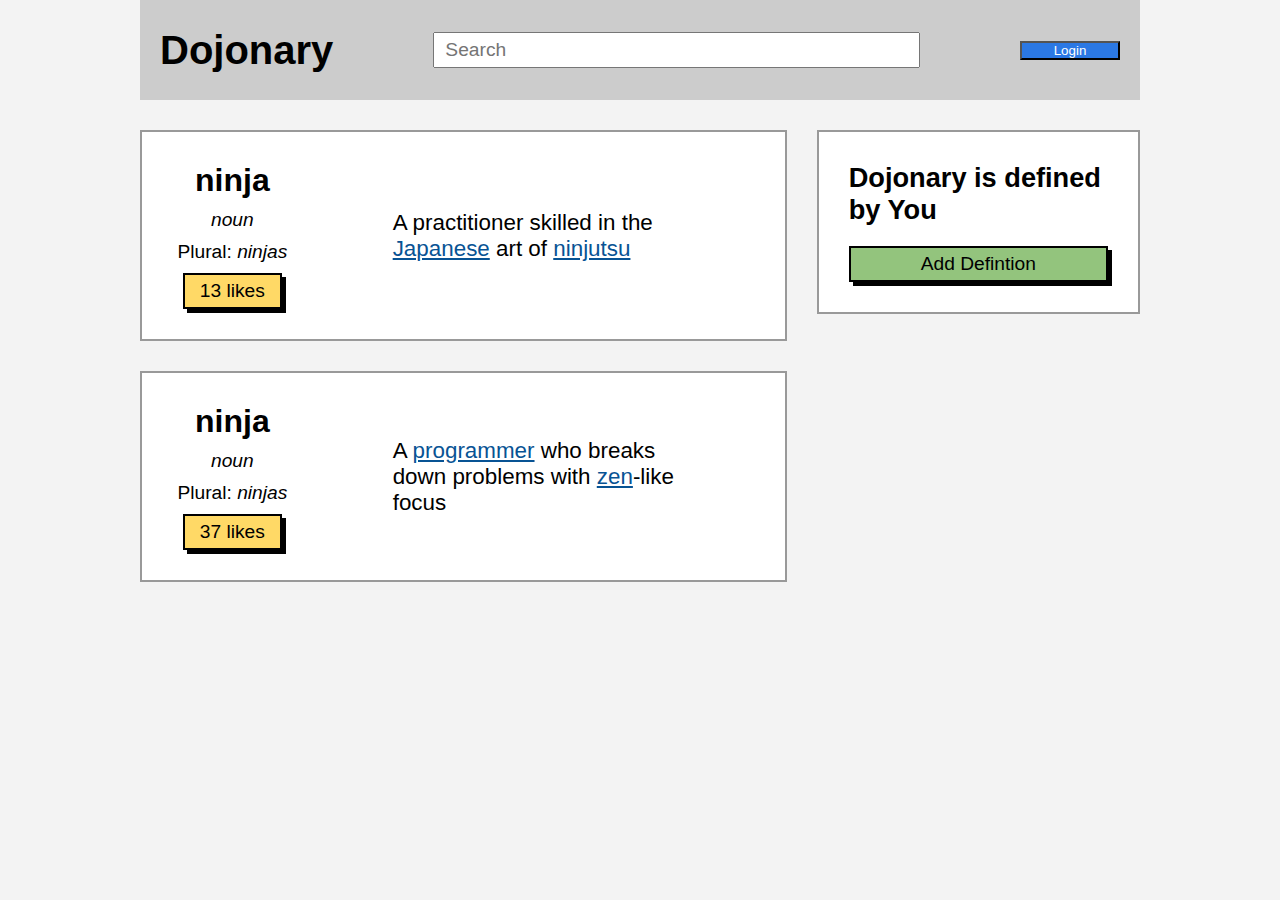
<file: JS/Button Clicker/index.html>
<!DOCTYPE html>
<html lang="en">
<head>
    <meta charset="UTF-8">
    <meta name="viewport" content="width=device-width, initial-scale=1.0">
    <title>Dojonary</title>
    <link rel="stylesheet" href="style.css">
</head>
<body>
    <div class="container">
        <!-- navigation bar -->
        <div class="top">
            <h1 class="title">Dojonary</h1>
            <input type="text" name="search" placeholder="Search" class="search">
            <button class="button login" onclick="login(this)">Login</button>
    </div> 
    <!-- navigation bar end -->
    <div class="row">
        <!-- left column -->
        <div class="flex-left">
            <div class="box definition">
                <div class="left">
                    <h1>ninja</h1>
                    <p><em>noun</em></p>
                    <p>Plural: <em>ninjas</em></p>
                    <button class="bouton like" onclick="message()">13 likes</button>
                </div>
                <p class="text">A practitioner skilled in the 
                    <br>
                    <a href="#">Japanese</a> art of <a href="#">ninjutsu</a></p>
            </div>
            <div class="box definition">
                <div class="left">
                    <h1>ninja</h1>
                    <p><em>noun</em></p>
                    <p>Plural: <em>ninjas</em></p>
                    <button class="bouton like" onclick="message()">37 likes</button>
                </div>
                <p class="text">A <a href="#">programmer</a> who breaks
                <br>
                down problems with <a href="#">zen</a>-like
                <br>
                focus
            </p>
            </div>
        </div>  
        <!-- left column end -->
        <!-- right column -->
        <div class="flex-right">
            <div class="box">
                <h2>Dojonary is defined by You</h2>
                <button class="bouton add" onclick="hide_bouton(this)">Add Defintion</button>
            </div>
            <!-- right column end -->
        </div> 
    </div>
    </div>
    <script src="script.js"></script>
</body>
</html>
</file>
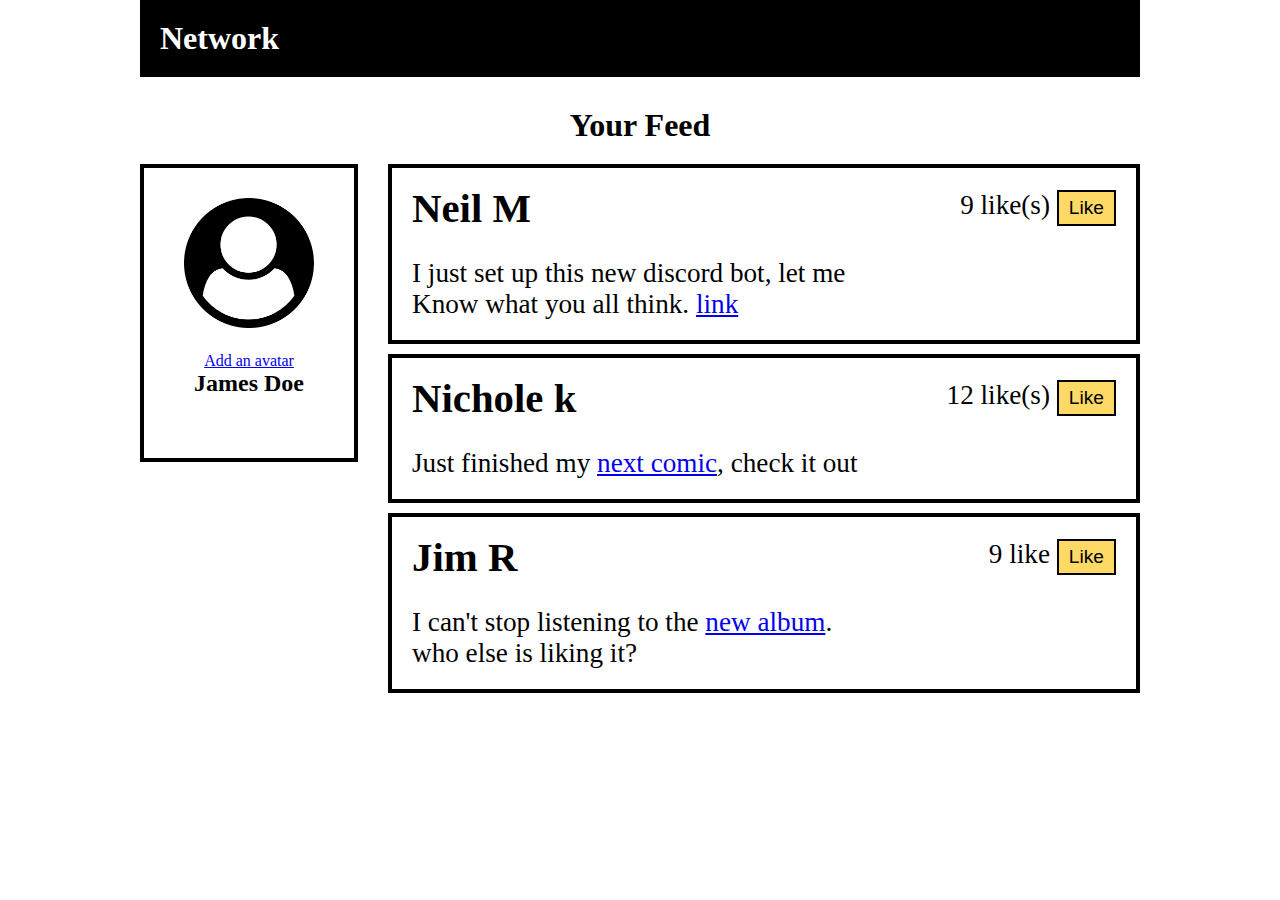
<file: JS/Likes/index.html>
<!DOCTYPE html>
<html lang="en">
<head>
    <meta charset="UTF-8">
    <meta name="viewport" content="width=device-width, initial-scale=1.0">
    <title>Likes-project</title>
    <link rel="stylesheet" href="style.css">
</head>
<body>
    <div class="container">
        <!-- Heading for the top section -->
        <div class="top">
            <h1>Network</h1>
        </div>
        <!-- Heading for the main content section -->
        <h1 class="title">Your Feed</h1>
        <div class="row">
            <div class="Left">
                <div class="user">
                    <!-- User avatar image -->
                    <img src="user-circle.png" alt="user-picture" class="avatar-m">
                    <p><a href="#">Add an avatar</a></p>
                    <h2>James Doe</h2>
                </div>
            </div>
            <div class="right">
                <!-- Post I -->
                <div class="post">
                    <div class="top-line">
                        <h2>Neil M</h2>
                        <div class=";ikes">
                            <!-- Display the number of likes -->
                            <span id="post-1">9 like(s)</span>
                            <button class="like-btn" onclick="like(0)">Like</button>
                        </div>
                    </div>
                    <p>I just set up this new discord bot, let me<br>Know what you all think. <a href="#">link</a></p>
                </div>
                <!-- Post II -->
                <div class="post">
                    <div class="top-line">
                        <h2>Nichole k</h2>
                        <div class="likes">
                            <span id="post-2">12 like(s)</span>
                            <button class="like-btn" onclick="like(1)">Like</button>
                        </div>
                    </div>
                    <p>Just finished my <a href="#">next comic</a>, check it out</p>
                </div>
                <!-- Post III -->
                <div class="post">
                    <div class="top-line">
                        <h2>Jim R</h2>
                        <div class="likes">
                            <span id="post-3">9 like</span>
                            <button class="like-btn" onclick="like(2)">Like</button>
                        </div>
                    </div>
                    <p>I can't stop listening to the <a href="#">new album</a>. <br> who else is liking it?</p>
                </div>
            </div>
        </div>
    </div>
    <script src="script.js"></script>
</body>
</html>
</file>
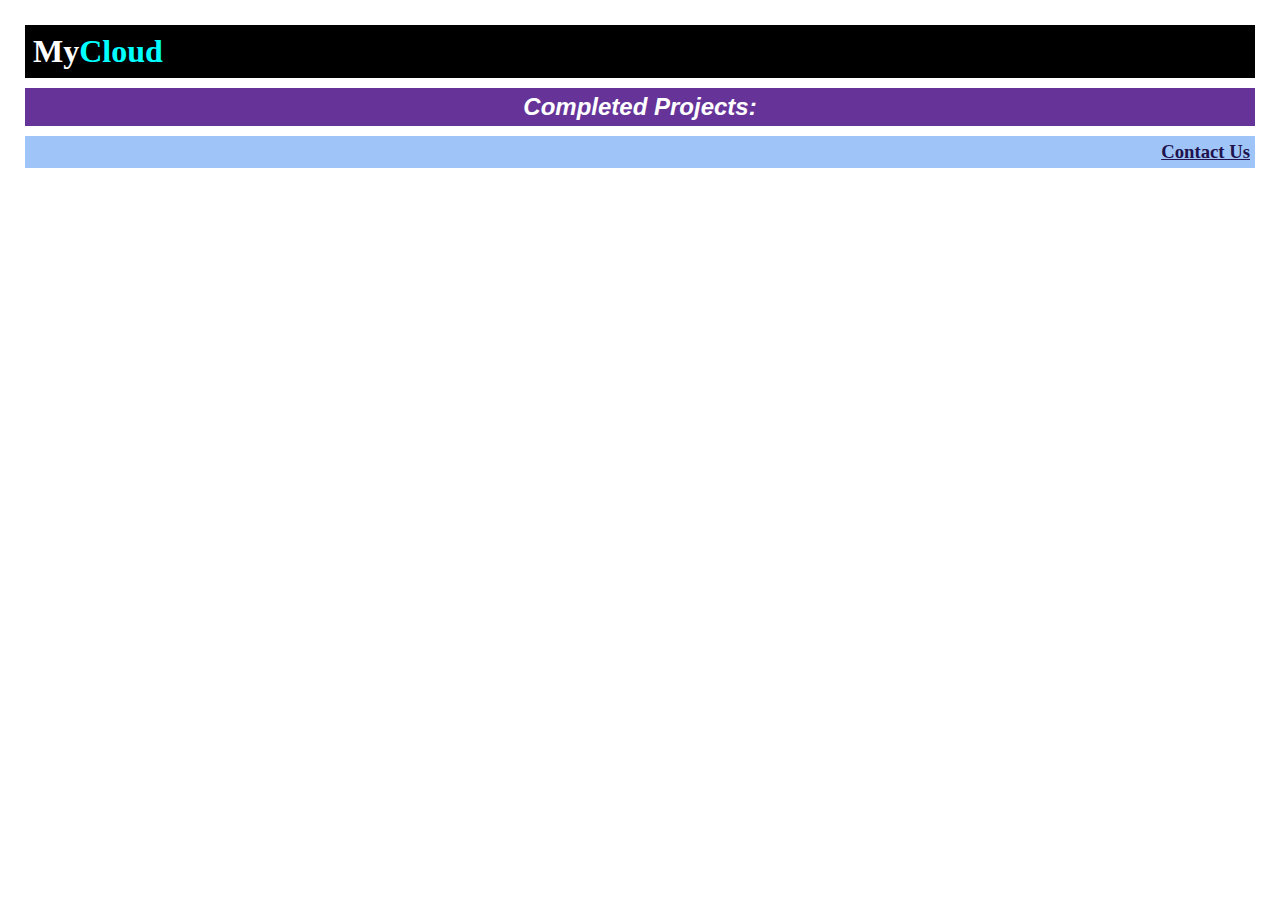
<file: CSS/Day1/Core/index.html>
<!DOCTYPE html>
<html lang="en">
<head>
    <meta charset="UTF-8">
    <meta name="viewport" content="width=device-width, initial-scale=1.0">
    <link rel="stylesheet" href="poltingOurBlocks.css">
    <title>Document</title>
</head>
<body>
    <h1>My<span id="Cloud">Cloud</span></h1>
    <h2>Completed Projects:</h2>
    <h3>Contact Us</h3>
</body>
</html>
</file>
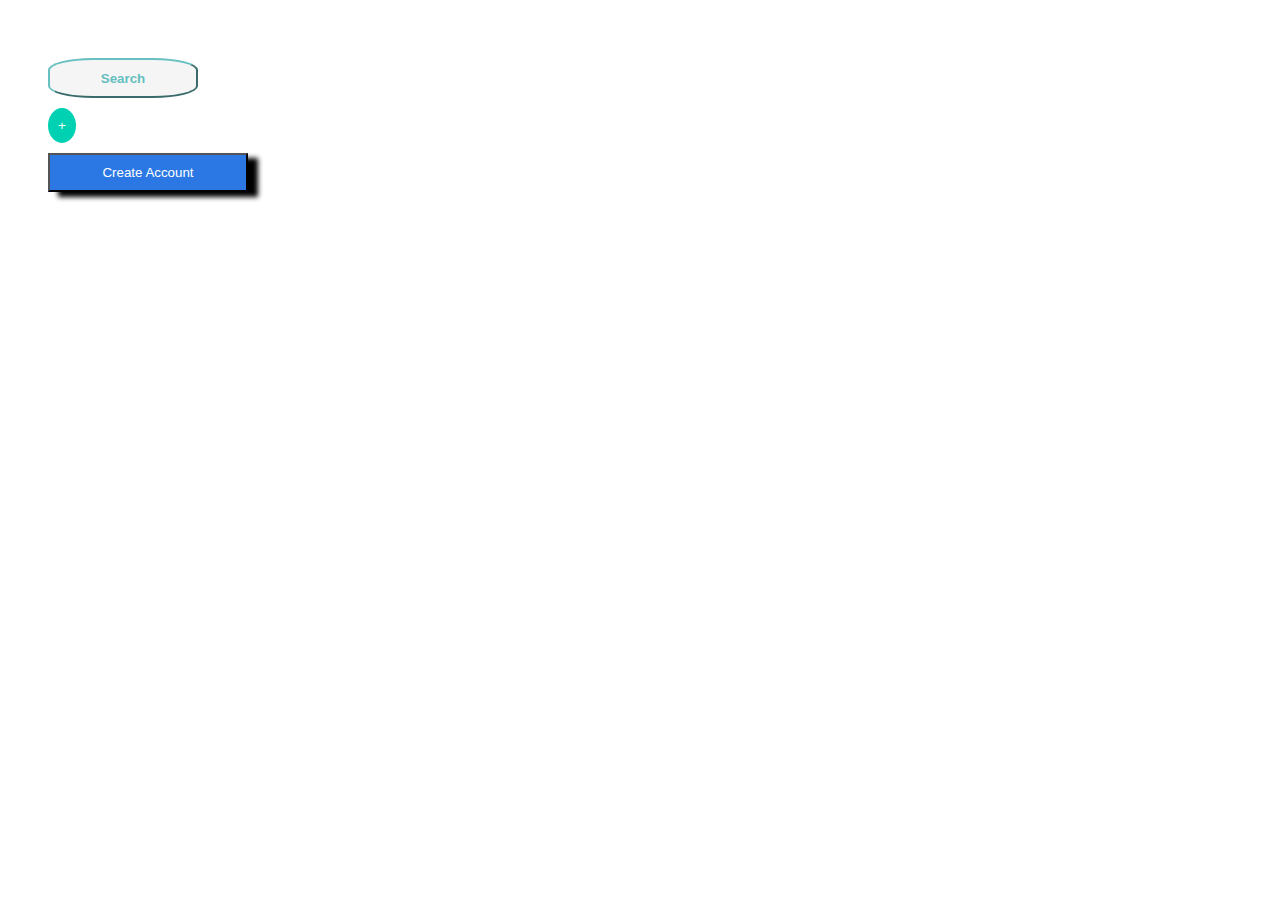
<file: CSS/Day1/Practice/Button_up/index.html>
<!DOCTYPE html>
<html lang="en">
<head>
    <meta charset="UTF-8">
    <meta name="viewport" content="width=device-width, initial-scale=1.0">
    <link rel="stylesheet" href="style.css">
    <title>Buttons</title>
</head>
<body>
    <div>
        <button id="Search">Search</button>
    </div>
    <div>
        <button id="button">+</button>
    </div>
        <!-- Submit button -->
    <div>
        <input id="create-account"type="submit" value="Create Account">
    </div>
</body>
</html>
</file>
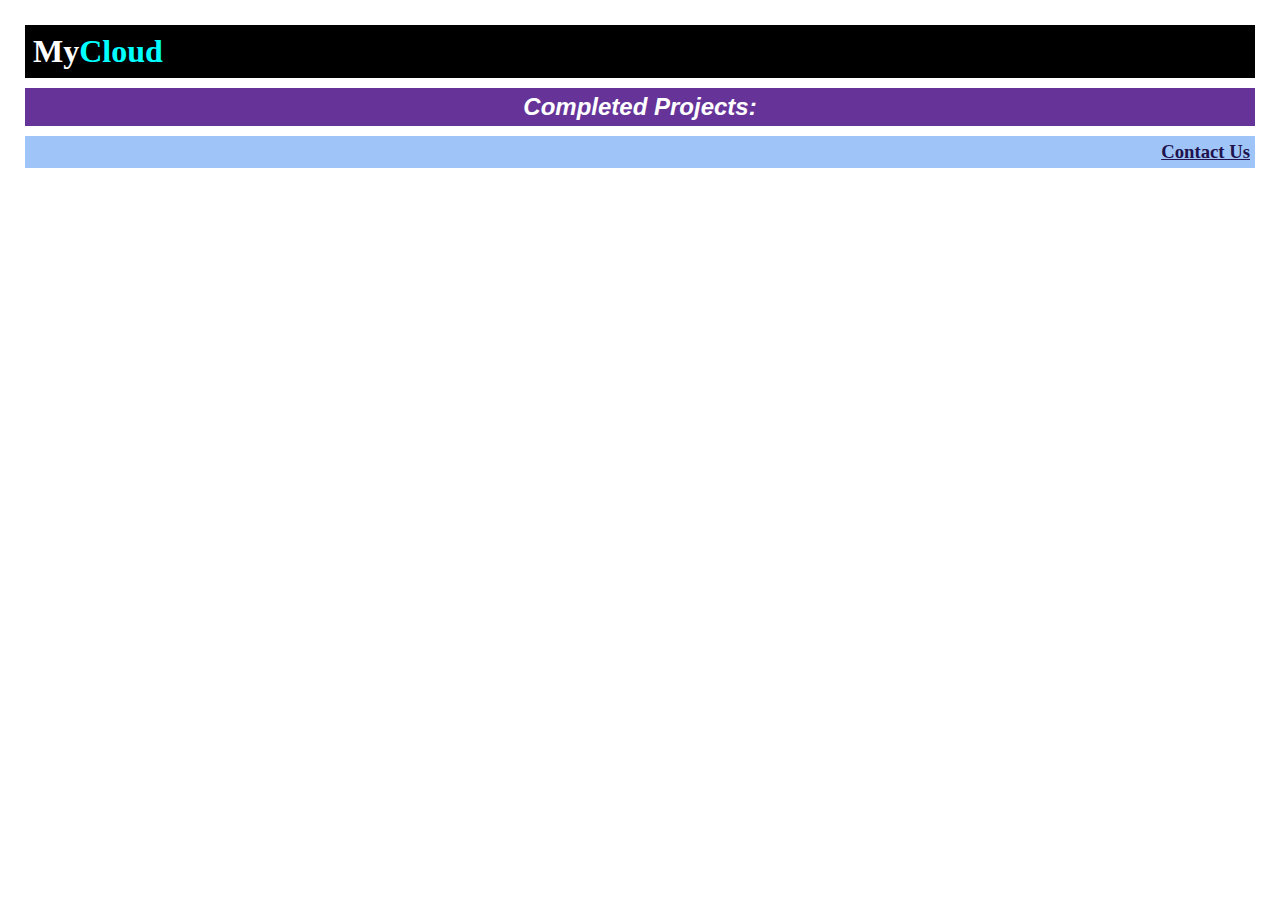
<file: CSS/Day1/Practice/styling/index.html>
<!DOCTYPE html>
<html lang="en">
<head>
    <meta charset="UTF-8">
    <meta name="viewport" content="width=device-width, initial-scale=1.0">
    <link rel="stylesheet" href="style.css">
    <title>Styling</title>
</head>
<body>
    <h1>My<span id="Cloud">Cloud</span></h1>
    <h2>Completed Projects:</h2>
    <h3>Contact Us</h3>
</body>
</html>
</file>
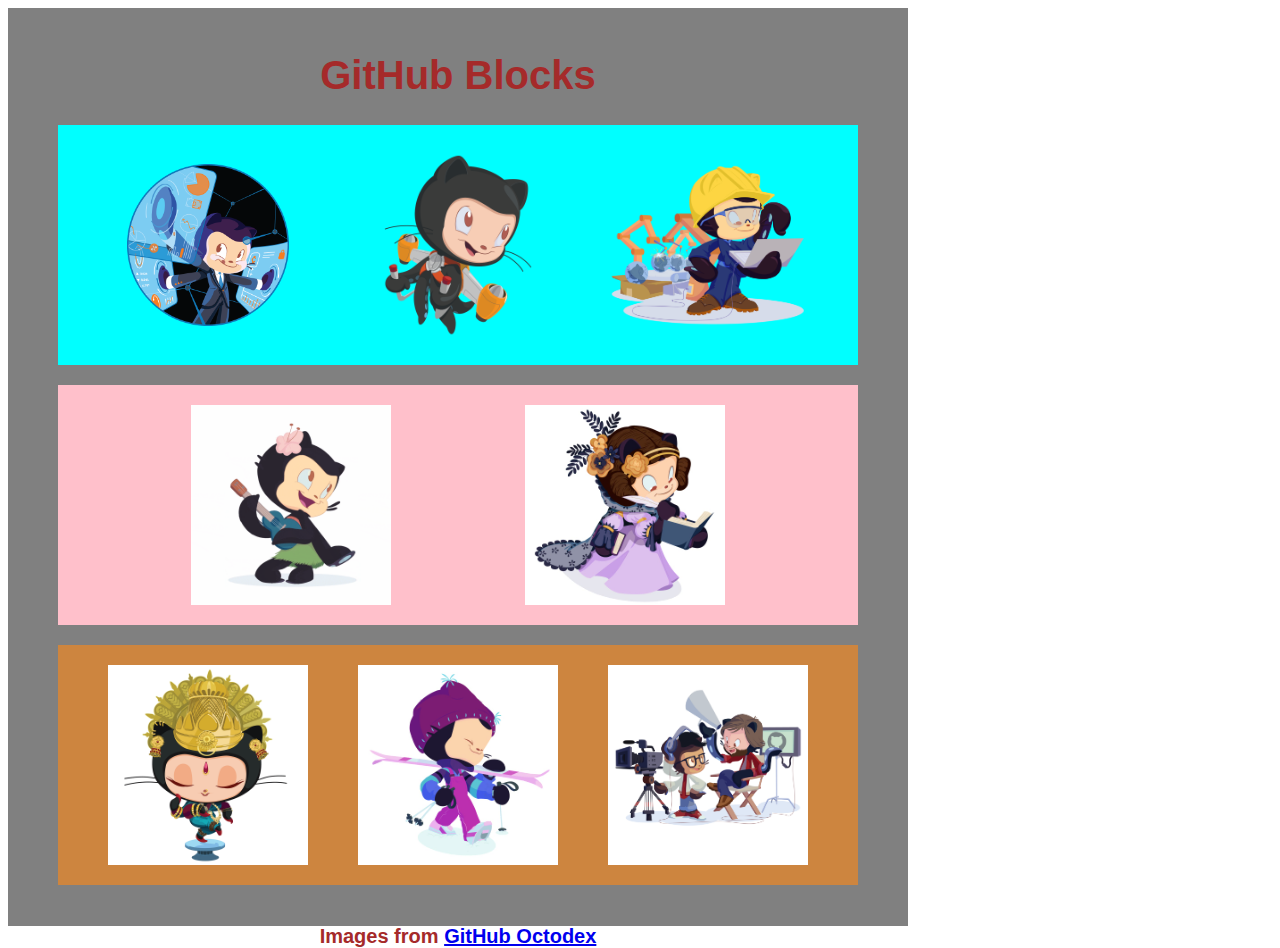
<file: CSS/Day2/Core/GitHub_Blocks/index.html>
<!DOCTYPE html>
<html lang="en">
<head>
    <meta charset="UTF-8">
    <meta name="viewport" content="width=device-width, initial-scale=1.0">
    <link rel="stylesheet" href="style.css">
    <title>Document</title>
</head>
<body>
    <div class="container">
        <h1>GitHub Blocks</h1>
        <div class="blocks">
            <div class="block_I">
                <img src="images/Fintechtocat.png" alt="Fintechtocat">
                <img src="images/jetpacktocat.png" alt="jetpacktocat">
                <img src="images/manufacturetocat.png" alt="manufacturetocat">
            </div>
            <div class="block_II">
                <img src="images/hula_loop_octodex03.gif" alt="hula_loop_octodex03">
                <img src="images/mona-lovelace.jpg" alt="mona-lovelace">
            </div>
            <div class="block_III">
                <img src="images/saritocat.png" alt="saritocat">
                <img src="images/snowtocat_final.jpg" alt="snowtocat_final">
                <img src="images/filmtocats.png" alt="filmtocats">
            </div>
        </div>
        <p>Images from <a href="https://octodex.github.com/">GitHub Octodex</a></p>
    </div>
</body>
</html>
</file>
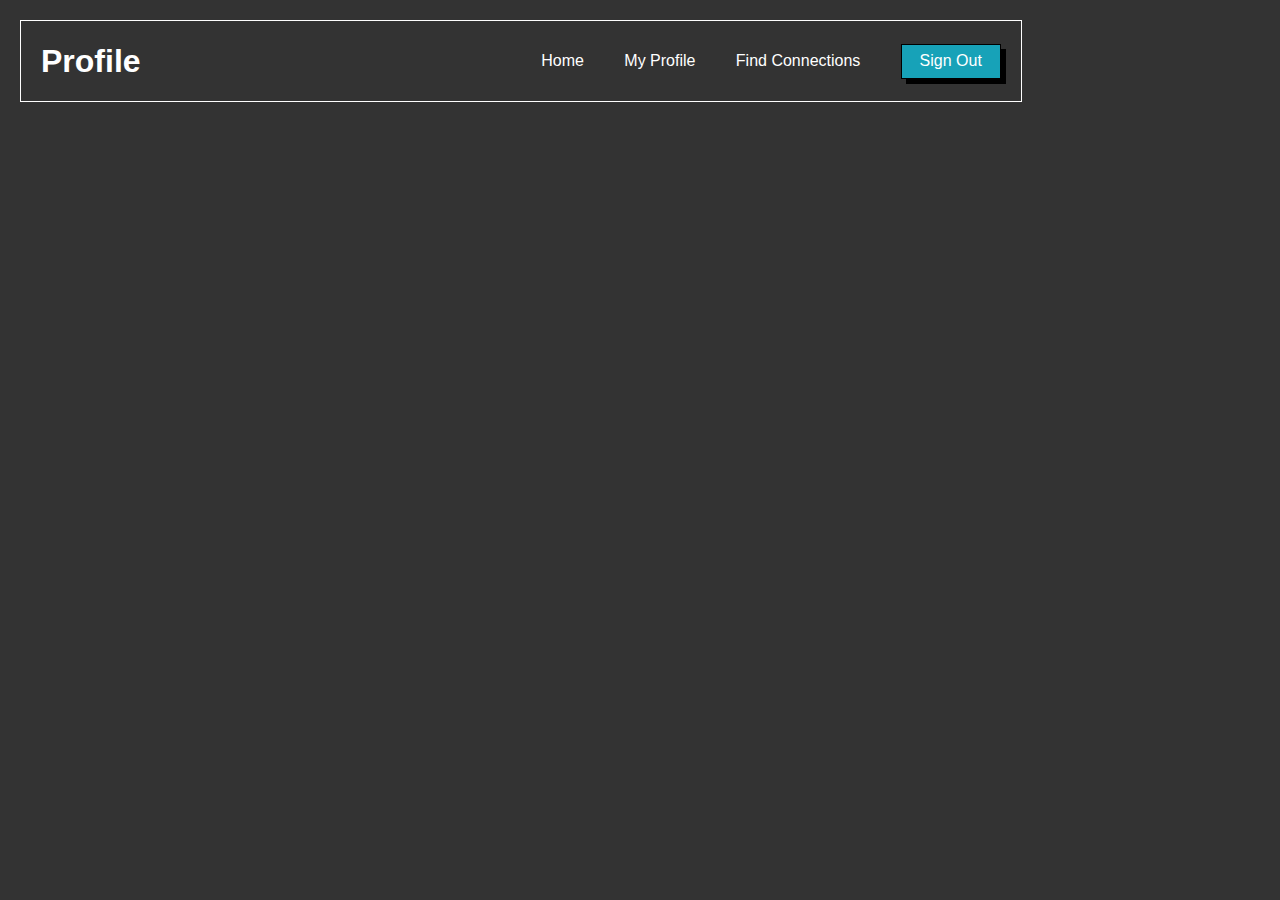
<file: CSS/Day2/Practice/Flex_Navbar/index.html>
<!DOCTYPE html>
<html lang="en">
<head>
    <meta charset="UTF-8">
    <meta name="viewport" content="width=device-width, initial-scale=1.0">
    <link rel="stylesheet" href="style.css">
    <title>Flex Navbar</title>
</head>
<body>
    <div class="nav">
        <h1 class="nav-title">Profile</h1>
        <ul class="nav-links">
            <li><a href="#">Home</a></li>
            <li><a href="#" class="active">My Profile</a></li>
            <li><a href="#">Find Connections</a></li>
            <li><button class="btn">Sign Out</button></li>
        </ul>
    </div>
</body>
</html>
</file>
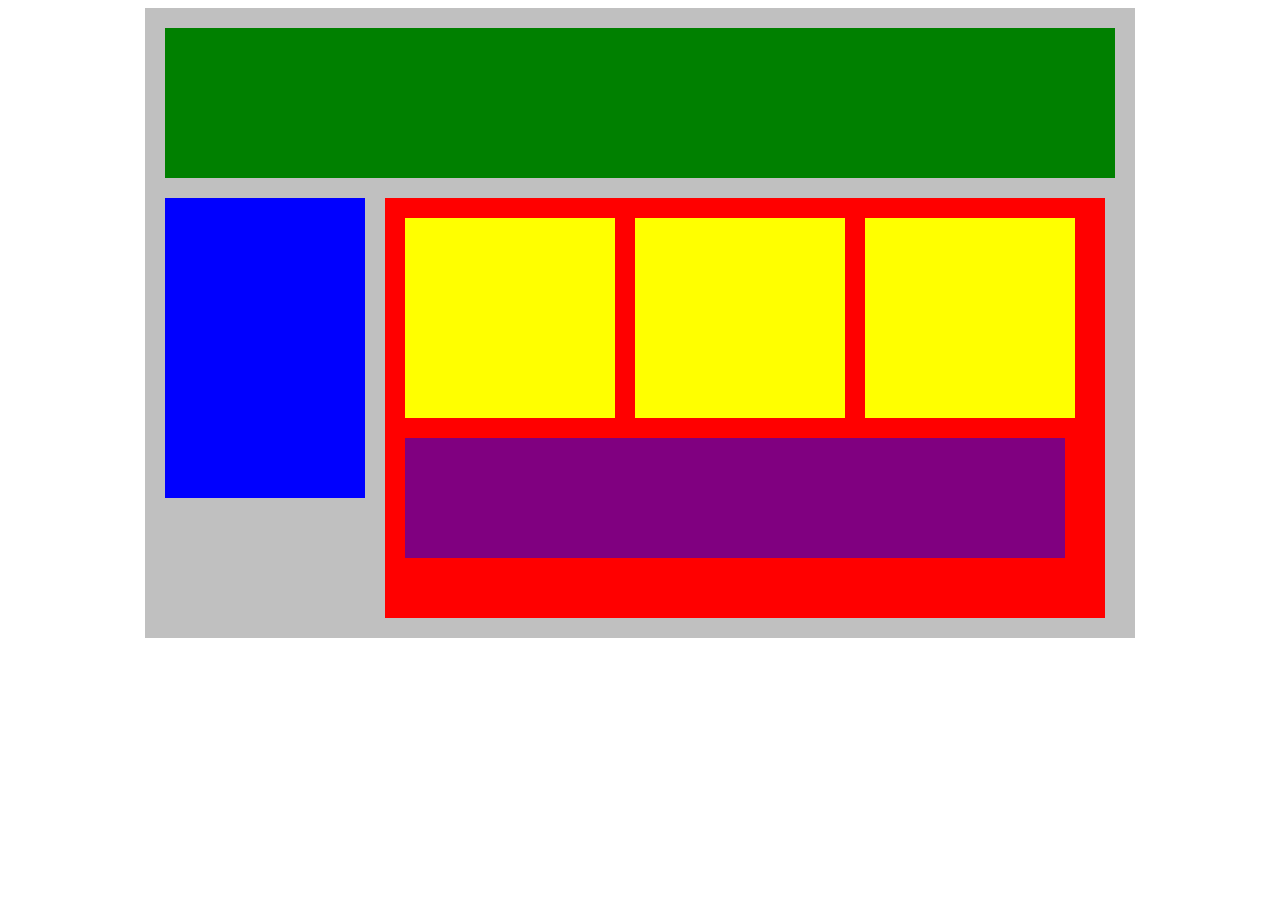
<file: CSS/Day1/Practice/PlottingOurBlocks.html>
<!DOCTYPE html>
<html lang="en">
<head>
    <meta charset="UTF-8">
    <meta name="viewport" content="width=device-width, initial-scale=1.0">
    <link rel="stylesheet" href="style2.css">
    <title>Position Practice</title>
</head>
<body>
    <div class="container">
        <div class="top-nav"></div>
        <div class="row">
            <div class="side-nav"></div>
            <div class="main">
                <div class="row">
                    <div class="sub-content"></div>
                    <div class="sub-content"></div>
                    <div class="sub-content"></div>
                </div>
                <div id="advertisement"></div>
            </div>
        </div>
    </div>
</body>
</html>
</file>
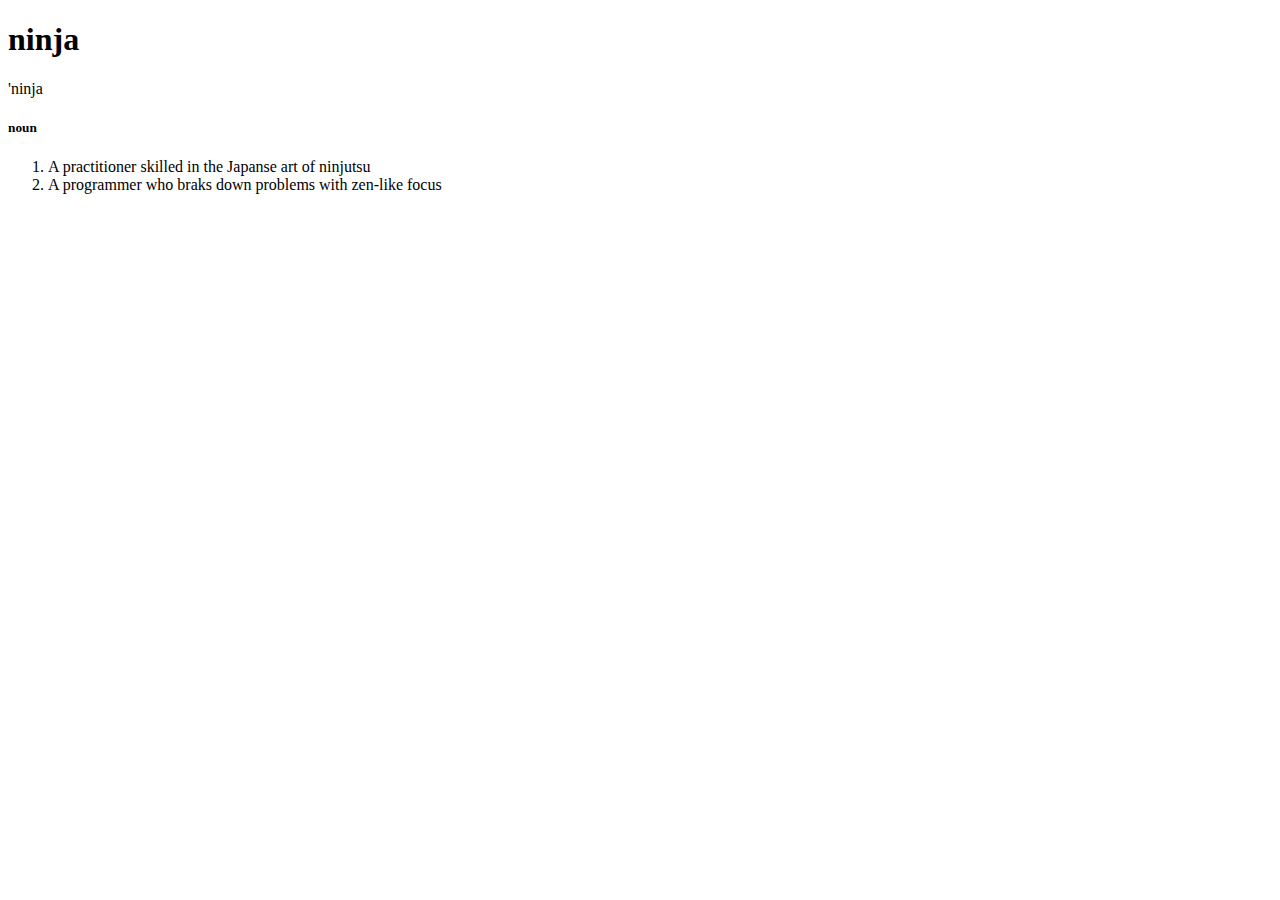
<file: HTML/Day1/Practice/DictionnaryEntry.html>
<!DOCTYPE html>
<html lang="en">
<head>
    <meta charset="UTF-8">
    <meta name="viewport" content="width=device-width, initial-scale=1.0">
    <title>ninja</title>
</head>
<body>
    <h1>ninja</h1>
    <p>'ninja</p>
    <h5>noun</h5>
    <!-- List Tags -->
    <!-- Orderd Lists -->
    <ol>
        <li>A practitioner skilled in the Japanse art of ninjutsu</li>
        <li>A programmer who braks down problems with zen-like focus</li>
    </ol>
</body>
</html>
</file>
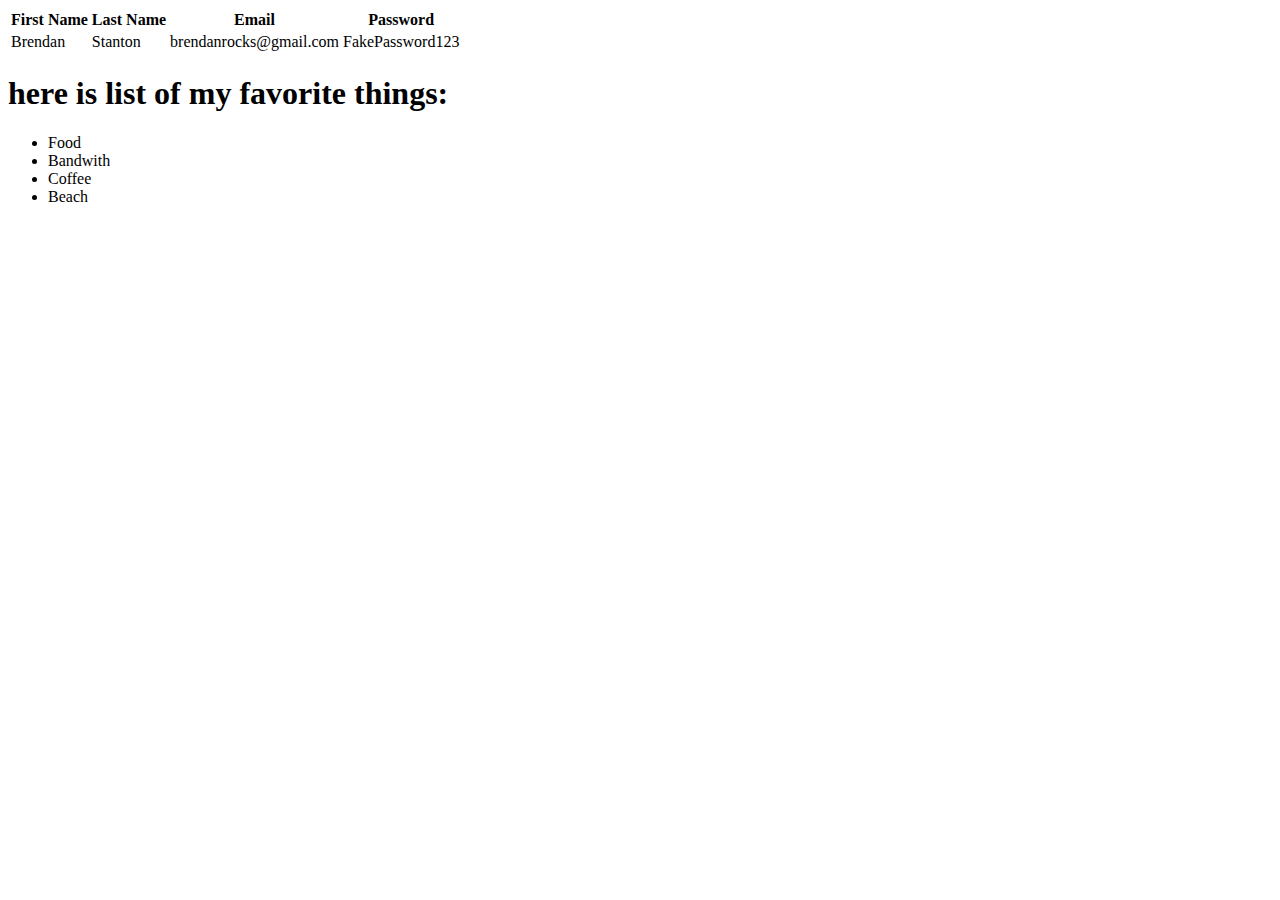
<file: HTML/Day1/Practice/FixIdentatin2.html>
<!DOCTYPE html>
<html lang="en">
<head>
    <meta charset="UTF-8">
    <meta name="viewport" content="width=device-width, initial-scale=1.0">
    <title>basic II</title>
</head>
<body>
    <table>
        <thead>
            <tr><th>First Name</th>
                <th>Last Name</th>
                <th>Email</th>
                <th>Password</th></tr>
        </thead>
        <tbody>
            <tr>
                <td>Brendan</td>
                <td>Stanton</td>
                <td>brendanrocks@gmail.com</td>
                <td>FakePassword123</td>
            </tr>
        </tbody>
    </table>
    <h1>here is list of my favorite things:</h1>
    <ul>
        <li>Food</li>
        <li>Bandwith</li>
        <li>Coffee</li>
        <li>Beach</li>
    </ul>
</body>
</html>
</file>
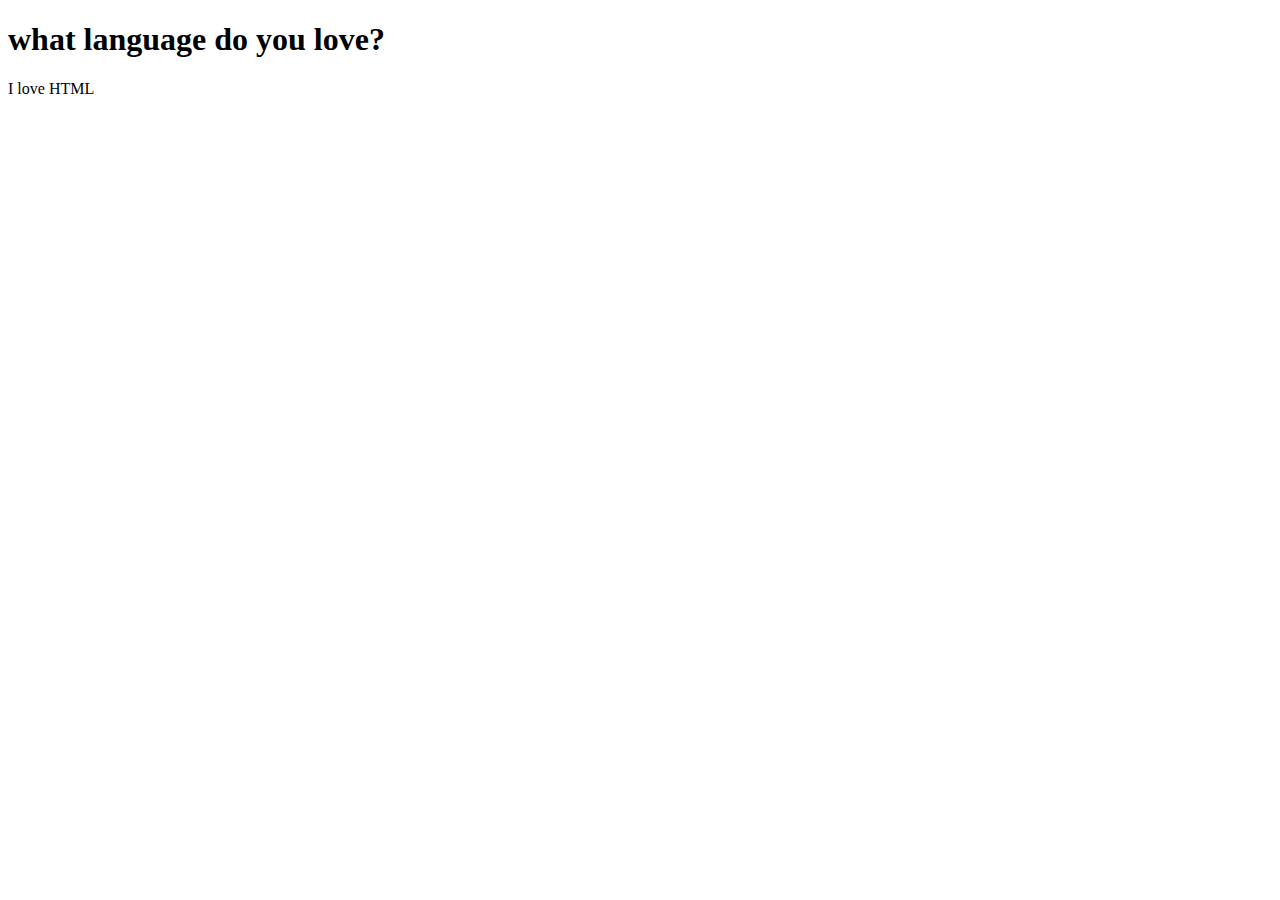
<file: HTML/Day1/Practice/FixIdentation1.html>
<!DOCTYPE html>
<html lang="en">
<head>
    <meta charset="UTF-8">
    <meta name="viewport" content="width=device-width, initial-scale=1.0">
    <title>Basic I</title>
</head>
<body>
   <h1>what language do you love?</h1> 
   <p>I love HTML</p>
</body>
</html>
</file>
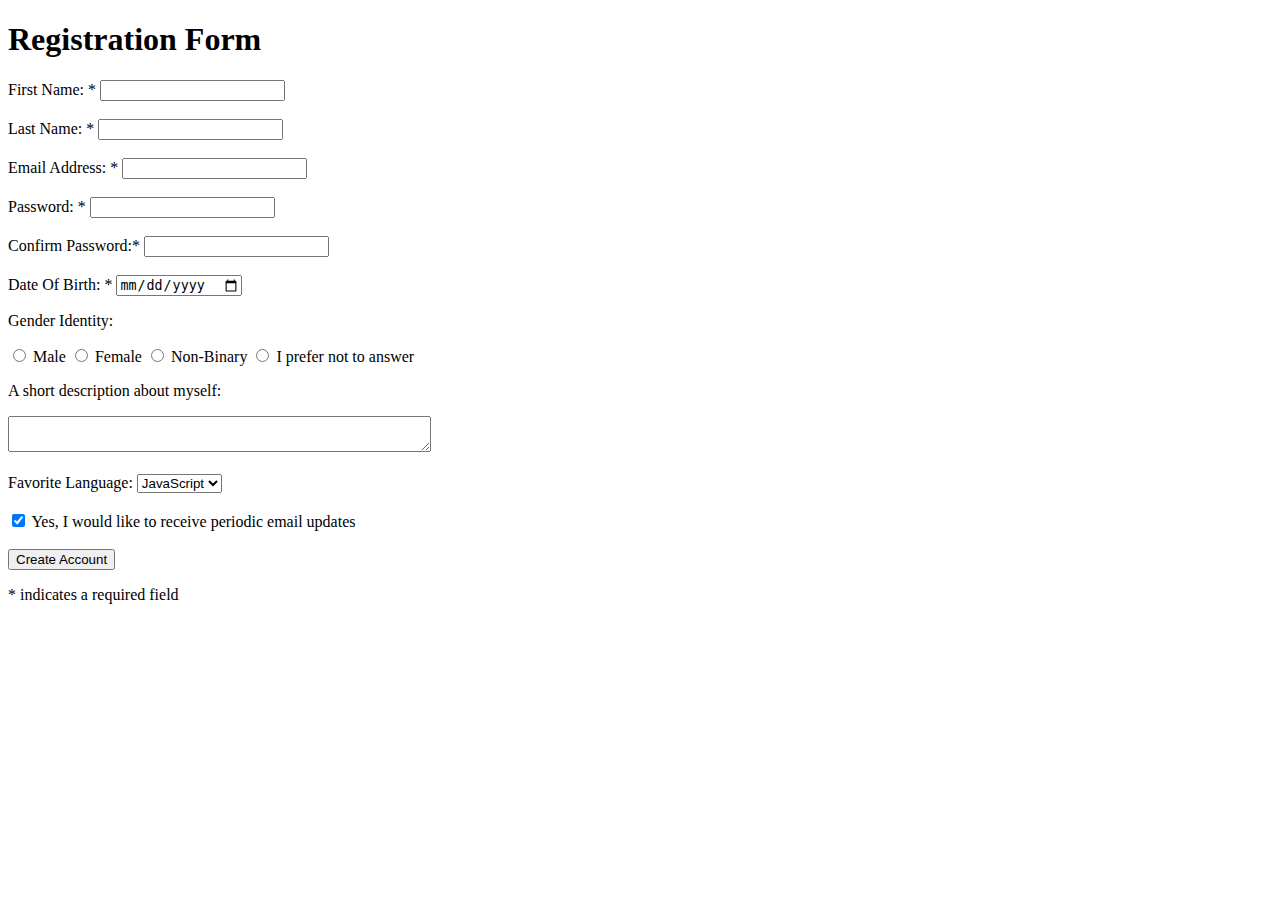
<file: HTML/Day2/Core/ResgistrationForm.html>
<!DOCTYPE html>
<html lang="en">
<head>
    <meta charset="UTF-8">
    <meta name="viewport" content="width=device-width, initial-scale=1.0">
    <title>Registration Form</title>
</head>
<body>
    <h1>Registration Form</h1>
    <form>
        <div>
            <label>First Name: *</label>
            <input type="text" name="first_name">
        </div>
        <br>
        <div>
            <label>Last Name: *</label>
            <input type="text" name="last_name">
        </div>
        <br>
        <div>
            <label>Email Address: *</label>
            <input type="text" name="email adress">
        </div>
        <br>
        <div>
            <label>Password: *</label>
            <input type="password" name="password">
        </div>
        <br>
        <div>
            <label>Confirm Password:*</label>
            <input type="password" name="confirm">
        </div>
        <br>
        <div>
            <label>Date Of Birth: *</label>
            <input type="date" name="dob">
        </div>
        <div>
            <p>Gender Identity:</p>
            <input type="radio" name="gender" value="Male" id="male">
            <label for="male">Male</label>
            <input type="radio" name="gender" value="Female" id="female">
            <label for="femle">Female</label>
            <input type="radio" name="gender" value="Non-Binary" id="nb">
            <label for="nb">Non-Binary</label>
            <input type="radio" name="gender" value="i prefer not to answer" id="no">
            <label for="no">I prefer not to answer</label>
        </div>
        <div>
            <p>A short description about myself:</p>
            <textarea name="description" cols="50" row="5"></textarea>
        </div>
        <br>
        <div>
        <label>Favorite Language:</label>
        <select name="fav_lang">
        <option>JavaScript</option>
        <option>Java</option>
        <option>Python</option>
        <option>C#</option>
        <option>Ruby</option>
        <option>Go</option>
        </select>
        </div>
        <br>
        <div>
            <input type="checkbox" name="email-updates" id="email-updates" checked>
            <label for="email-updates">Yes, I would like to receive periodic email updates</label>
        </div>
        <br>
        <input type="submit" value="Create Account">
        <p>* indicates a required field</p>
    </form>
</body>
</html>
</file>
<file: JS/Button Clicker/style.css>
* {
    margin: 0;
    padding: 0;
    font-family: sans-serif;
}

.title {
    font-size: 2.5rem;
}

.search {
    flex:1;
    font-size: 1.2rem;
    padding: 5px 10px;
    margin: 0 100px;
}

.bouton {
    font-size: 1.2rem;
    padding: 5px 15px;
    border: 2px solid #000;
    box-shadow: 4px 4px #000;
    cursor: pointer;
}

body {
    background-color: #f3f3f3;
}

a { 
    color: #085394; 
}

.container {
    width: 1000px;
    margin: 0 auto;
}

.top {
    background-color: #ccc;
    height: 60px;
    padding: 20px;
    display: flex;
    justify-content: space-between;
    align-items: center;
}

.login {
    width:100px;
    background-color: #2b78e4;
    color: #fff;
}

.row { 
    display: flex; 
}

.flex-left { 
    flex: 2; 
}

.flex-right { 
    flex: 1; 
    margin-left: 30px;
}

.box {
    background-color: #fff;
    margin-top: 30px;
    padding: 30px;
    border: 2px solid #999;
}

.definition {
    display: flex;
    align-items: center;
    justify-content: space-between;
}

.left {
    flex: 1;
    text-align: center;
}

.left p {
    margin: 10px 0;
    font-size: 1.2rem;
}

.like {
    background-color: #ffd966;
}

.text {
    flex: 3;
    margin-left: 100px;
    font-size: 1.4rem;
}

.box h2 {
    font-size: 1.7rem;
}

.add {
    background-color: #93c47d;
    width: 100%;
    margin-top: 20px;
}
</file>
<file: JS/Likes/style.css>
* {
    margin: 0;
    padding: 0;
}

/* styling the class container */
.container {
    font-family: 'Times New Roman', Times, serif;
    width: 1000px;
    margin: 0 auto;
}

/* styling top class of container */
.top {
    background-color: black;
    color: white;
    padding: 20px;
    margin-bottom: 30px;
}

/* styling title */
.title {
    text-align: center;
    padding-bottom: 20px;
}

.row {
    display: flex;
}

/* styling left part */
.user {
    padding: 10px 20px 20px 20px;
    border: 2px solid black;
    border-width: 4px;
    text-align: center;
    height: 260px;
}

.avatar-m {
    height: 130px;
    margin: 20px;
}

.left p {
    margin: 20px;
}
/* styling right part */
.right {
    flex: 2;
    margin-left: 30px;
}

/* styling class post */
.post {
    padding: 20px;
    margin-bottom: 10px;
    border: 4px solid black;
    font-size: 1.7rem;
}

.top-line {
    height: 40px;
    display: flex;
    justify-content: space-between;
    align-items: center;
    margin-bottom: 30px;
}

/* styling button like */
.like-btn {
    background-color: rgb(255,217,102);
    padding: 5px 10px;
    border: 2px solid black;
    font-size: 1.2rem;
    cursor: pointer;
}
</file>
<file: CSS/Day1/Core/poltingOurBlocks.css>
* {
    margin: 0;
    padding: 0;
}
body {
    margin: 5px;
    padding: 10px; 
}  
h1 {
    background-color: rgb(0,0,0);
    color: rgb(255,255,255);
    text-align: left;
    font-style: normal;
    font-family: cursive;
    margin: 10px;
    padding: 8px;
    
    
}

#Cloud {
    color: rgb(0,255,255);
}

h2 {
    background-color: rgb(102,51,153);
    color: rgb(255,255,255);
    text-align: center;
    font-style: italic;
    font-family: 'Franklin Gothic Medium', 'Arial Narrow', Arial, sans-serif;
    margin: 10px;
    padding: 5px;
}

h3 {
    background-color: rgb(159,197,248);
    color: rgb(32,18,77);
    text-align: right;
    text-decoration: underline;
    font-family: 'Times New Roman', Times, serif;
    margin: 10px;
    padding: 5px;
}
</file>
<file: CSS/Day1/Practice/Button_up/style.css>
#Search{
    background-color: rgb(245,245,245);
    color: rgb(102,191,192); 
    font-weight: bold;
    border-color: rgb(102,191,192);
    border-radius: 30%;
    margin: 50px 5px 5px 40px;
    padding: 3px 3px ;
    width: 150px;
    height: 40px;
}

#button{
    background-color: rgb(0,209,178);
    color: white;
    border-radius: 50%;
    margin: 5px 20px 5px 40px;
    padding: 10px 10px 10px 10px;
    border: 0;
}

#create-account{
    background-color: rgb(43,120,228);
    color: white;
    box-shadow: 10px 5px 5px black;
    margin: 5px 20px 5px 40px;
    padding: 10px 10px 10px 10px;
    width: 200px;
}
</file>
<file: CSS/Day1/Practice/styling/style.css>
* {
    margin: 0;
    padding: 0;
}

body {
    margin: 5px;
    padding: 10px; 
}  

h1 {
    background-color: rgb(0,0,0);
    color: rgb(255,255,255);
    text-align: left;
    font-style: normal;
    font-family: cursive;
    margin: 10px;
    padding: 8px;
}

#Cloud {
    color: rgb(0,255,255);
}

h2 {
    background-color: rgb(102,51,153);
    color: rgb(255,255,255);
    text-align: center;
    font-style: italic;
    font-family: 'Franklin Gothic Medium', 'Arial Narrow', Arial, sans-serif;
    margin: 10px;
    padding: 5px;
}

h3 {
    background-color: rgb(159,197,248);
    color: rgb(32,18,77);
    text-align: right;
    text-decoration: underline;
    font-family: 'Times New Roman', Times, serif;
    margin: 10px;
    padding: 5px;
}
</file>
<file: CSS/Day2/Core/GitHub_Blocks/style.css>
img {
    height: 200px;
    margin-top: 20px;
}

.container {
text-align: center;
font-size:20px;
color: brown;
font-weight: bold;
font-family: 'Gill Sans', 'Gill Sans MT', Calibri, 'Trebuchet MS', sans-serif;
padding-top: 18px;
background-color: grey;
height: 900px;
width: 900px;
}

.blocks {
display: inline-block;
}

.block_I {
    background-color: aqua;
    height: 240px;
    width: 800px;
    display: flex;
    justify-content: space-evenly;
    margin-bottom: 20px;
}

.block_II {
    background-color: pink;
    height: 240px;
    width: 800px;
    display: flex;
    justify-content: space-evenly;
    margin-bottom: 20px;
}

.block_III {
    background-color: peru;
    height: 240px;
    width: 800px;
    display: flex;
    justify-content: space-evenly;
    margin-bottom: 20px;
}
</file>
<file: CSS/Day2/Practice/Flex_Navbar/style.css>
* {
    margin: 0;
    padding: 0;
}

body {
    background-color: rgb(51,51,51);
    font-family: sans-serif;
}

.nav {
    background-color: rgb(51,51,51);
    border: 1px solid white;
    width: 1000px;
    margin: 20px ;
    color: white;
    height: 80px;
    display: flex;
    align-items: center;
    justify-content: space-between;
}

.nav-links {
    width: 50%;
    display: flex;
    align-items: center;
    list-style-type: none;
    justify-content: space-around;
}

.nav a {
    color: white;
    text-decoration: none;
}

.nav-title {
    margin-left: 20px;
}

.btn {
    height: 35px;
    width: 100px;
    background-color: rgb(23,162,184);
    color: white;
    border: 1px solid black;
    font-size: 16px;
    box-shadow: 5px 5px #000000;
}
</file>
<file: CSS/Day1/Practice/style2.css>
.container{
    width: 950px;
    background-color: rgb(192,192,192);
    margin: 0px auto;
    padding: 20px;
}

.top-nav{
    height: 150px;
    margin-bottom: 20px;
    background-color: green;
}

.side-nav{
    height: 300px;
    width: 200px;
    background-color: blue;
}

.main{
    height: 400px;
    width: 700px;
    margin-left: 20px;
    padding: 10px;
    background-color: red;
}

.sub-content {
    background-color: yellow;
    height: 200px;
    width: 210px;
    margin: 10px;
} 
#advertisement{
    height: 120px;
    width: 660px;
    margin: 10px;
    background-color: purple;
    
}

.row {
    display: flex;
}
</file>
